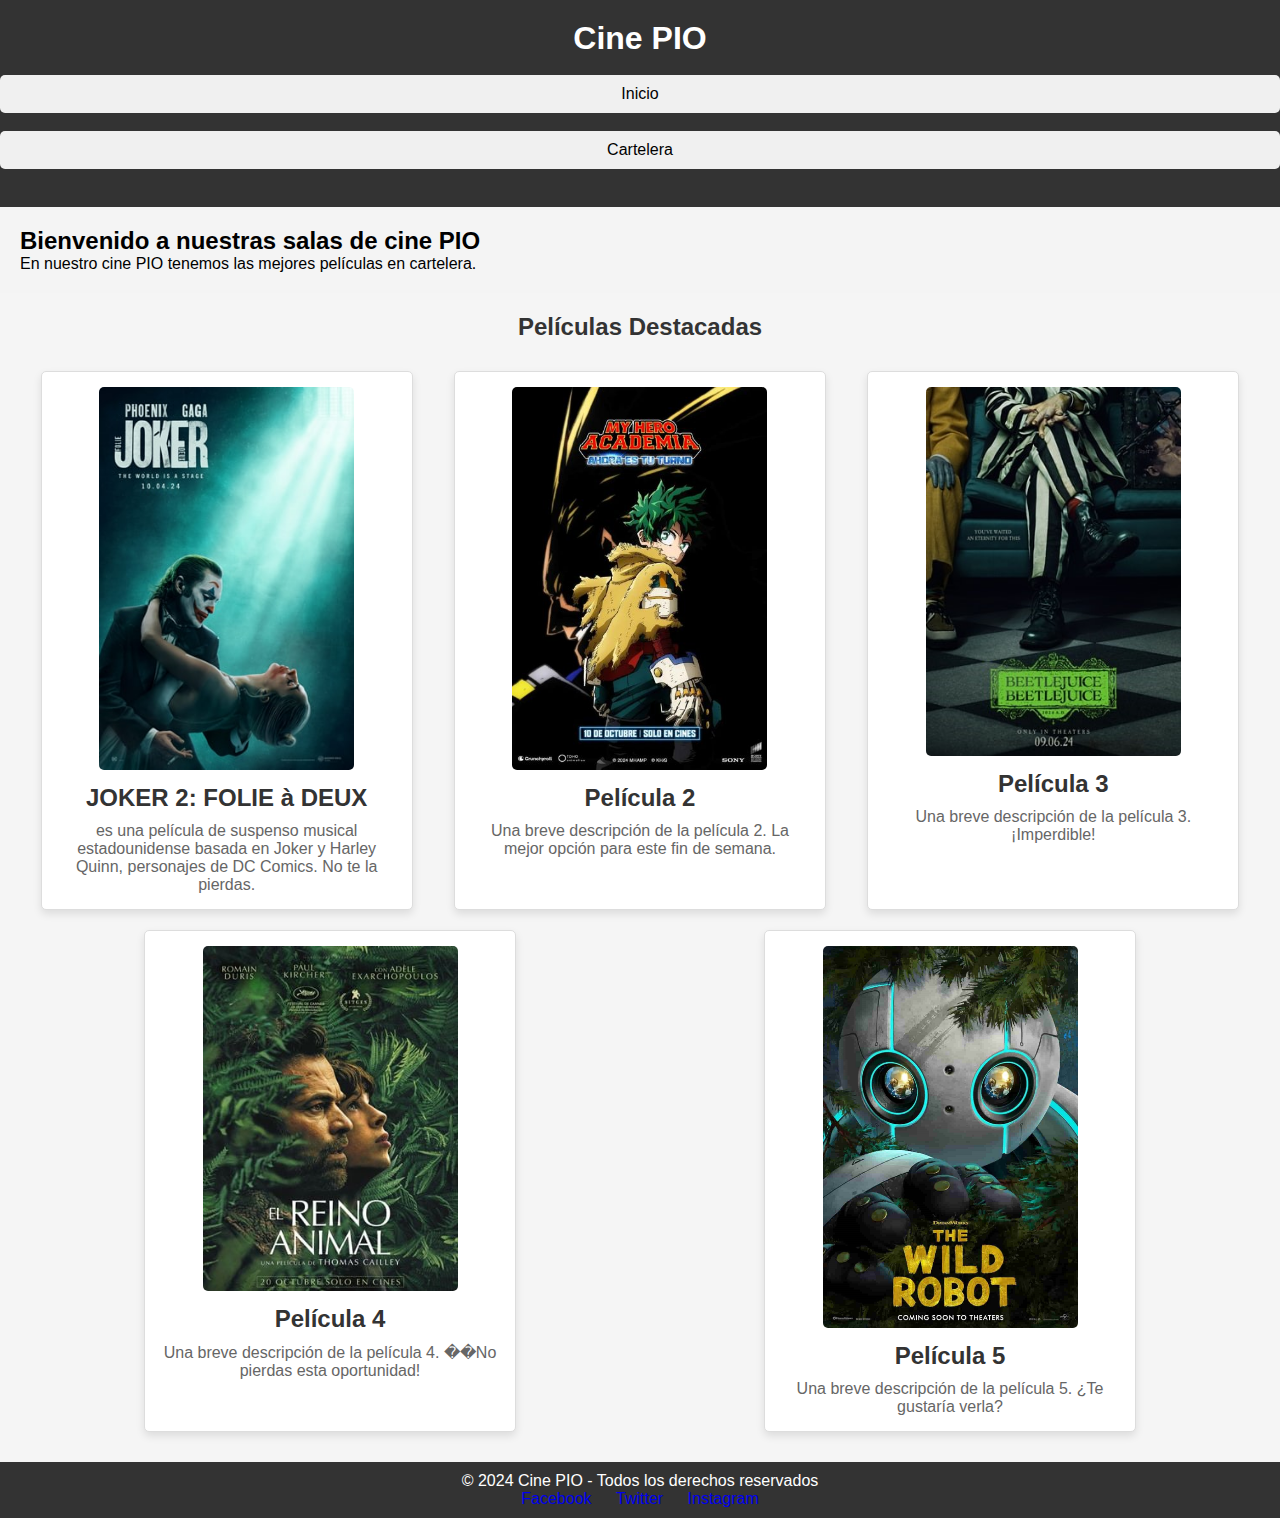
<file: Proyecto cine PIO/Index.html>
<!--en este documento ir-->

<!DOCTYPE html>
<html lang="es">
<head>
    <meta charset="UTF-8">
    <meta name="viewport" content="width=device-width, initial-scale=1.0">
    <meta name="description" content="Bienvenido a Cine PIO. Disfruta de las mejores películas en nuestras modernas salas de cine. Consulta la cartelera actual.">
    <title>Cine PIO</title>
    <link rel="stylesheet" href="Styles.css">
</head>
<body>
    <header>
        <h1>Cine PIO</h1>
        <nav>
            <ul>
                <li><a href="Index.html">Inicio</a></li>
                <li><a href="Cartelera.html">Cartelera</a></li>
            </ul>
        </nav>
    </header>

    

    <section id="index">
        <h2>Bienvenido a nuestras salas de cine PIO</h2>
        <p>En nuestro cine PIO tenemos las mejores películas en cartelera.</p>
    </section>

    <section id="destacados">
        <h2>Películas Destacadas</h2>
        <div class="peliculas-destacadas">
            <article class="pelicula">
                <img src="img/joker2.jpg" alt="Póster de película 1">
                <h3>JOKER 2: FOLIE à DEUX</h3>
                <p>es una película de suspenso musical estadounidense basada en Joker y Harley Quinn, personajes de DC Comics. No te la pierdas.</p>
            </article>
            <article class="pelicula">
                <img src="img/peli4.jpg" alt="Póster de película 2">
                <h3>Película 2</h3>
                <p>Una breve descripción de la película 2. La mejor opción para este fin de semana.</p>
            </article>
            <article class="pelicula">
                <img src="img/peli3.jpg" alt="Póster de película 3">
                <h3>Película 3</h3>
                <p>Una breve descripción de la película 3. ¡Imperdible!</p>
            </article>
            <article class="pelicula">
                <img src="img/peli2.jpg" alt="Póster de película 4">
                <h3>Película 4</h3>
                <p>Una breve descripción de la película 4. ��No pierdas esta oportunidad!</p>
            </article>
            <article class="pelicula">
                <img src="img/peli5.jpg" alt="Póster de película 5">
                <h3>Película 5</h3>
                <p>Una breve descripción de la película 5. ¿Te gustaría verla?</p>
            </article>
        </div>
    </section>

    <footer>
        <p>© 2024 Cine PIO - Todos los derechos reservados</p>
        <ul>
            <li><a href="#">Facebook</a></li>
            <li><a href="#">Twitter</a></li>
            <li><a href="#">Instagram</a></li>
        </ul>
    </footer>
</body>
</html>
</file>
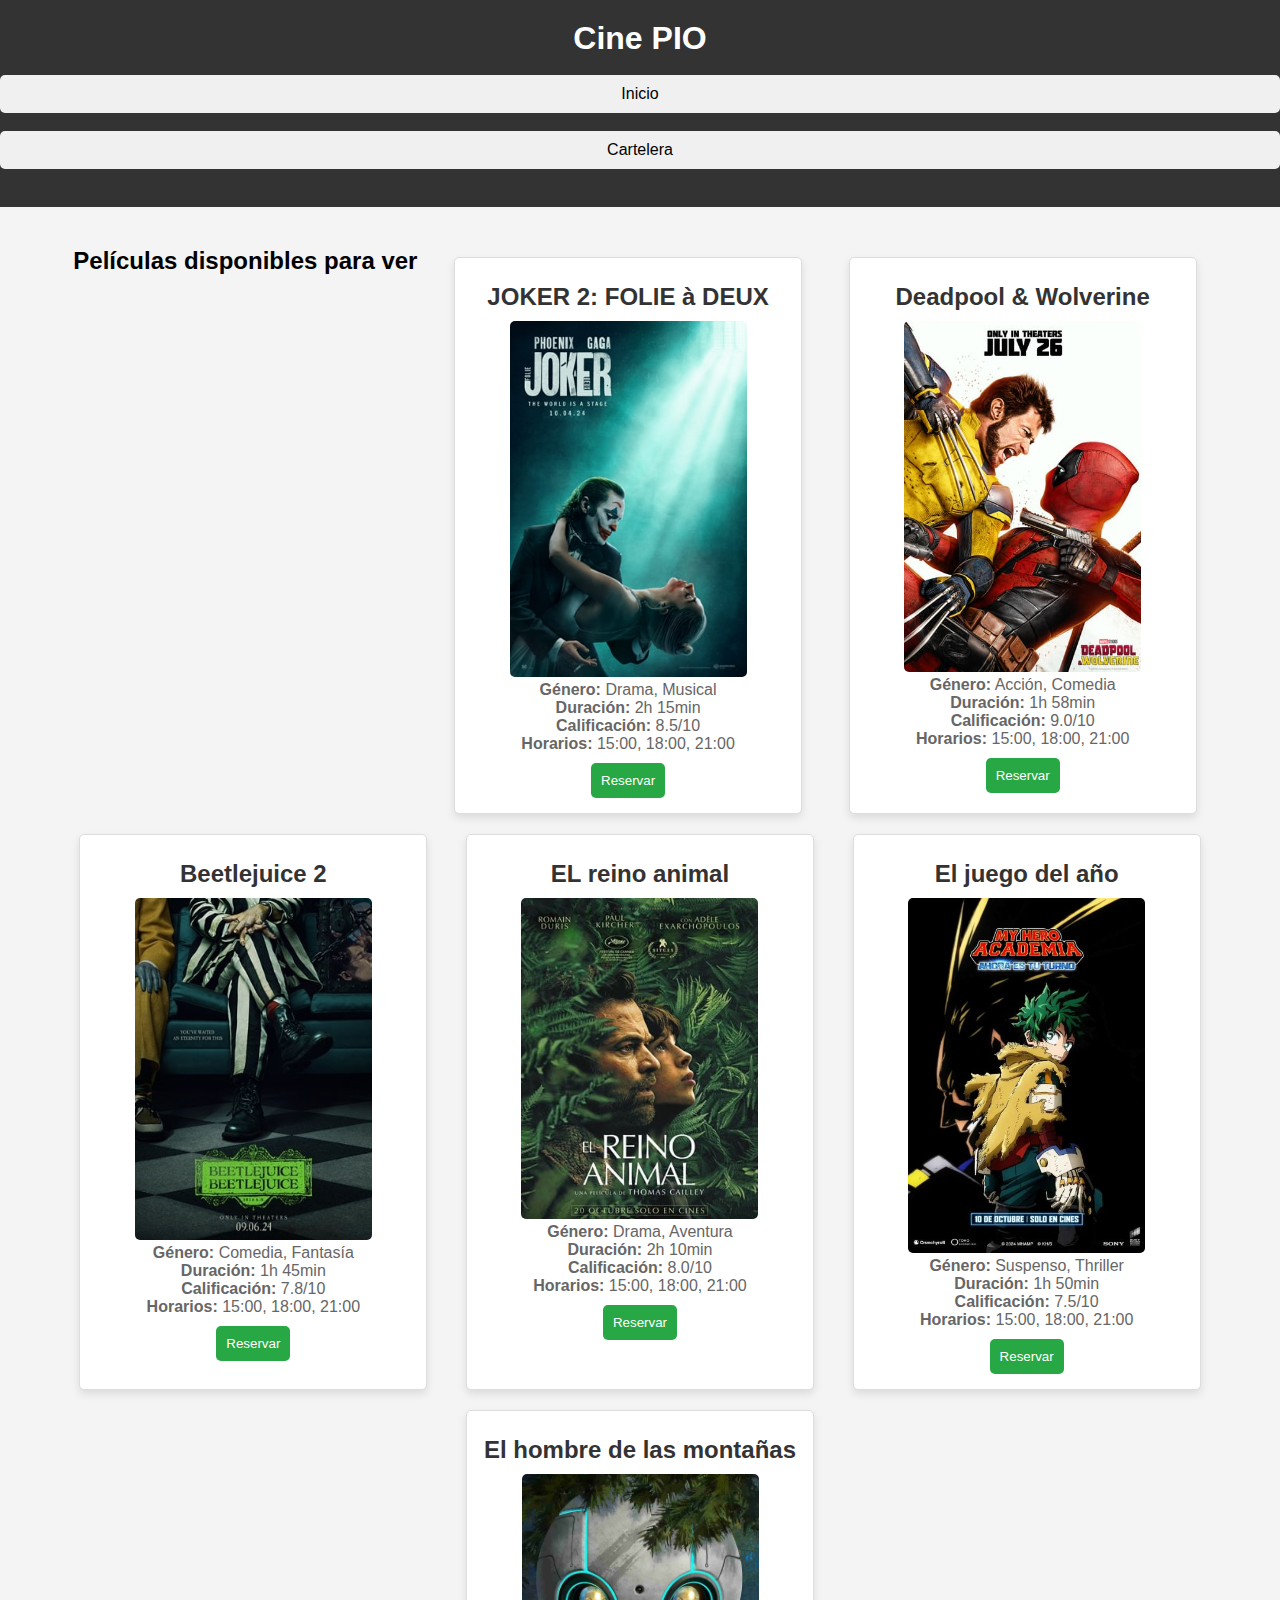
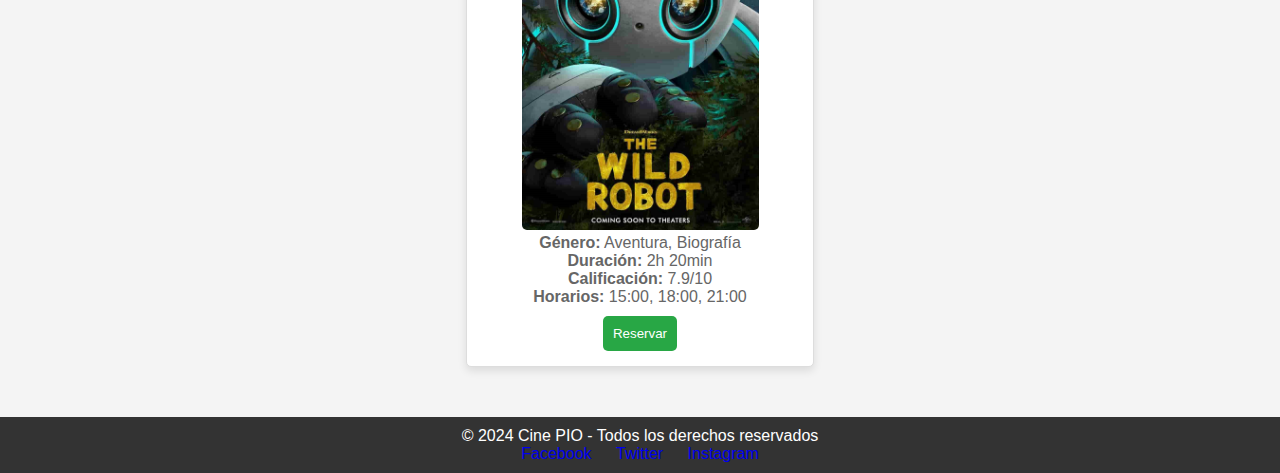
<file: Proyecto cine PIO/Cartelera.html>
<!DOCTYPE html>
<html lang="es">
<head>
    <meta charset="UTF-8">
    <meta name="viewport" content="width=device-width, initial-scale=1.0">
    <title>Cartelera</title>
    <link rel="stylesheet" href="Styles.css">
    <script src="scripts.js"></script>
</head>
<body>
    <header >
        <h1>Cine PIO</h1>
        <nav>
            <ul>
                <li><a href="Index.html">Inicio</a></li>
                <li><a href="Cartelera.html">Cartelera</a></li>
            </ul>
        </nav>
    </header>
    <section id="Cartelera">
    <h2>Películas disponibles para ver</h2>
    
    <div class="pelicula">
        <h3>JOKER 2: FOLIE à DEUX</h3>
        <img src="img/joker2.jpg" alt="Descripción de la imagen de Joker 2">
        <p><strong>Género:</strong> Drama, Musical</p>
        <p><strong>Duración:</strong> 2h 15min</p>
        <p><strong>Calificación:</strong> 8.5/10</p>
        <p><strong>Horarios:</strong> 15:00, 18:00, 21:00</p>
        <button onclick="redirigirAReserva('JOKER 2: FOLIE à DEUX')">Reservar</button>
    </div>

    <div class="pelicula">
        <h3>Deadpool & Wolverine</h3>
        <img src="img/deadpoolandwolverine_lob_crd_03.jpg" alt="Descripción de la imagen de Deadpool y Wolverine">
        <p><strong>Género:</strong> Acción, Comedia</p>
        <p><strong>Duración:</strong> 1h 58min</p>
        <p><strong>Calificación:</strong> 9.0/10</p>
        <p><strong>Horarios:</strong> 15:00, 18:00, 21:00</p>
        <button onclick="redirigirAReserva('Deadpool & Wolverine')">Reservar</button>
    </div>

    <div class="pelicula">
        <h3>Beetlejuice 2</h3>
        <img src="img/peli3.jpg" alt="Descripción de la imagen de Beetlejuice 2">
        <p><strong>Género:</strong> Comedia, Fantasía</p>
        <p><strong>Duración:</strong> 1h 45min</p>
        <p><strong>Calificación:</strong> 7.8/10</p>
        <p><strong>Horarios:</strong> 15:00, 18:00, 21:00</p>
        <button onclick="redirigirAReserva('Beetlejuice 2')">Reservar</button>
    </div>

    <div class="pelicula">
        <h3>EL reino animal</h3>
        <img src="img/peli2.jpg" alt="Descripción de la imagen de El reino animal">
        <p><strong>Género:</strong> Drama, Aventura</p>
        <p><strong>Duración:</strong> 2h 10min</p>
        <p><strong>Calificación:</strong> 8.0/10</p>
        <p><strong>Horarios:</strong> 15:00, 18:00, 21:00</p>
        <button onclick="redirigirAReserva('EL reino animal')">Reservar</button>
    </div>

    <div class="pelicula">
        <h3>El juego del año</h3>
        <img src="img/peli4.jpg" alt="Descripción de la imagen de El juego del año">
        <p><strong>Género:</strong> Suspenso, Thriller</p>
        <p><strong>Duración:</strong> 1h 50min</p>
        <p><strong>Calificación:</strong> 7.5/10</p>
        <p><strong>Horarios:</strong> 15:00, 18:00, 21:00</p>
        <button onclick="redirigirAReserva('El juego del año')">Reservar</button>
    </div>

    <div class="pelicula">
        <h3>El hombre de las montañas</h3>
        <img src="img/peli5.jpg" alt="Descripción de la imagen de El hombre de las montañas">
        <p><strong>Género:</strong> Aventura, Biografía</p>
        <p><strong>Duración:</strong> 2h 20min</p>
        <p><strong>Calificación:</strong> 7.9/10</p>
        <p><strong>Horarios:</strong> 15:00, 18:00, 21:00</p>
        <button onclick="redirigirAReserva('El hombre de las montañas')">Reservar</button>
    </div>

</section>
        <footer>
            <p>© 2024 Cine PIO - Todos los derechos reservados</p>
            <ul>
                <li><a href="#">Facebook</a></li>
                <li><a href="#">Twitter</a></li>
                <li><a href="#">Instagram</a></li>
            </ul>
        </footer>
</body>
</html>
</file>
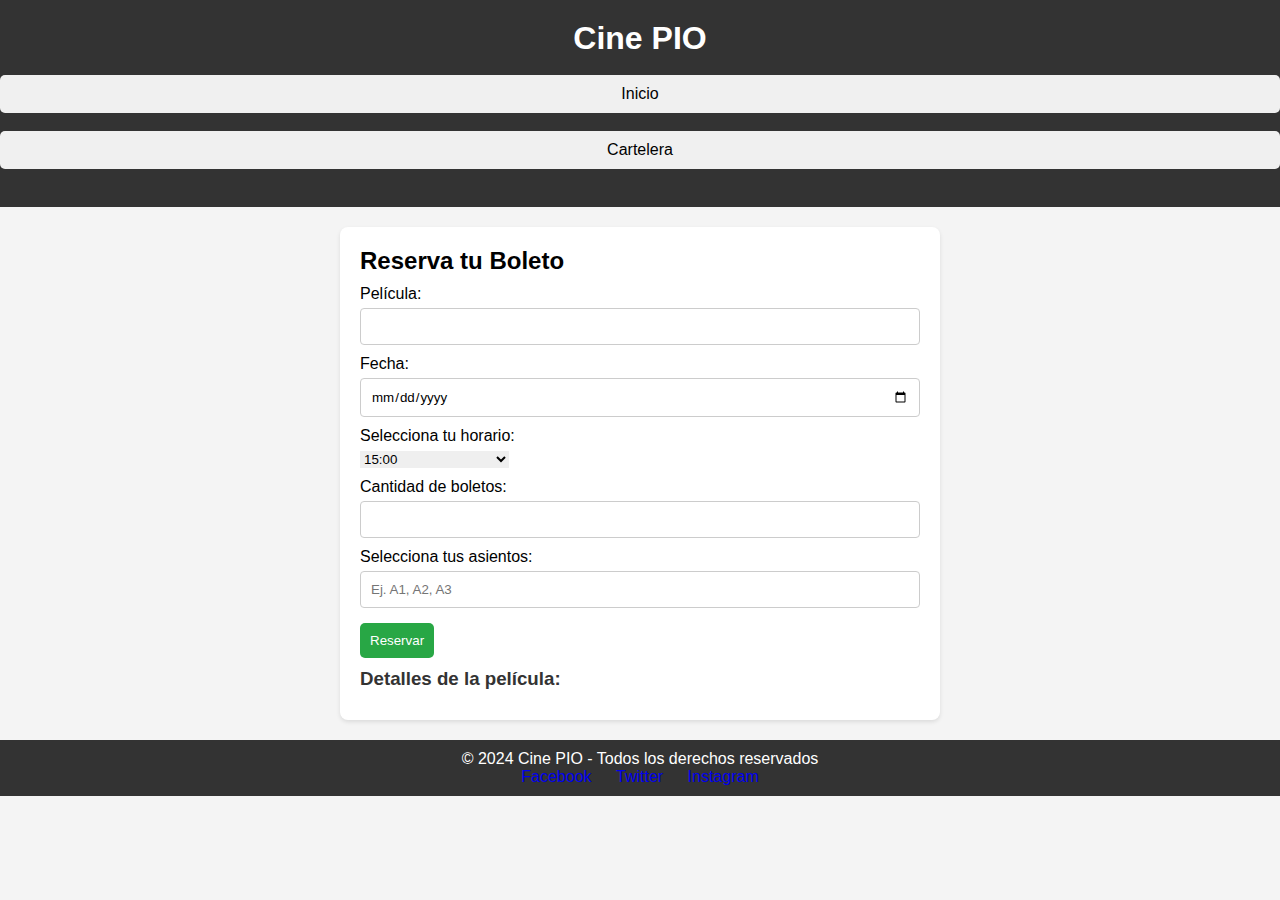
<file: Proyecto cine PIO/reserva.html>
<!DOCTYPE html>
<html lang="es">
<head>
    <meta charset="UTF-8">
    <meta name="viewport" content="width=device-width, initial-scale=1.0">
    <title>reserva</title>
    <link rel="stylesheet" href="Styles.css">
    <script src="scripts.js"></script>
</head>
<body>
    <header>
        <h1>Cine PIO</h1>
        <nav>
            <ul>
                <li><a href="Index.html">Inicio</a></li>
                <li><a href="Cartelera.html">Cartelera</a></li>
                
            </ul>
        </nav>
    </header>

    <section id="reserva">
        <h2>Reserva tu Boleto</h2>
        <form action="en proceso" method="post">
            <!-- Selección de película -->
            <label for="pelicula">Película:</label>
            <input type="text" id="pelicula" name="pelicula" readonly>
            <label for="fecha">Fecha:</label>
            <input type="date" id="fecha" name="fecha" required>

            <label for="horario">Selecciona tu horario:</label>
            <select id="horario" name="horario" required>
            <option value="" disabled>Selecciona un horario</option>
            <option value="15:00">15:00</option>
            <option value="18:00">18:00</option>
            <option value="21:00">21:00</option>
            </select>

            
            <label for="cantidad">Cantidad de boletos:</label>
            <input type="number" id="cantidad" name="cantidad" min="1" max="10" required>

            <!-- Selección de asientos -->
            <label for="asientos">Selecciona tus asientos:</label>
            <input type="text" id="asientos" name="asientos" placeholder="Ej. A1, A2, A3" required>

            <!-- Botón de envío -->
            <input type="submit" value="Reservar">
        </form>
        
        <!-- Información de la película -->
        <h3>Detalles de la película:</h3>
        <p id="genero"></p>
        <p id="duracion"></p>
        <p id="calificacion"></p>
        <p id="horarios"></p>
    </section>

    <footer>
        <p>© 2024 Cine PIO - Todos los derechos reservados</p>
        <ul>
            <li><a href="#">Facebook</a></li>
            <li><a href="#">Twitter</a></li>
            <li><a href="#">Instagram</a></li>
        </ul>
    </footer>
</body>
</html>
</file>
<file: Proyecto cine PIO/Styles.css>
/*donde le daremos estilo a nuestra pagina*/

*{
    margin: 0;
    padding: 0;
    box-sizing: border-box;
    text-decoration: none;
    border: none;
    scroll-behavior: smooth;
    font-family: "Poppins", sans-serif; 
}



nav ul li a {
    display:block;
    text-align: center;
    text-decoration: none;
    color: #000;
    padding: 10px;
    background-color: #f0f0f0;
    border-radius: 5px;
    transition: background-color 0.3s ease, color 0.3s ease;
}

nav ul li a:hover {
    background-color: #333;
    color: #fff;
}

h1 {
    text-align: center;
    color: #fff;
}

body {
    font-family: Arial, sans-serif;
    margin: 0;
    padding: 0;
    background-color: #f4f4f4;
}

header {
    background: #333;
    color: #fff;
    padding: 20px 0;
    text-align: center;
}

nav ul {
    list-style: none;
    padding: 0;
}

nav ul li {
    display: inline;
    margin: 0 15px;
}

nav ul li a {
    color: #000;
    text-decoration: none;
}

section {
    padding: 20px;
}

#Cartelera {
    display: flex;
    flex-wrap: wrap;
    justify-content: space-around; /* Alinea el contenido horizontalmente */
    margin: 20px auto; /* Centra la sección en la página */
    max-width: 1200px; /* Limita el ancho de la sección */
}

.pelicula {
    background-color: #fff;
    border: 1px solid #ccc;
    border-radius: 10px;
    box-shadow: 0 4px 8px rgba(0, 0, 0, 0.1);
    margin: 10px;
    padding: 15px;
    width: 300px; /* Ancho de cada tarjeta de película */
    transition: transform 0.2s; /* Añade una animación suave al pasar el mouse */
}

.pelicula:hover {
    transform: scale(1.05); /* Aumenta el tamaño al pasar el mouse */
}

.pelicula img {
    max-width: 100%; /* Hace que la imagen se ajuste al ancho de la tarjeta */
    border-radius: 8px; /* Añade esquinas redondeadas a la imagen */
}

h3 {
    margin: 10px 0; /* Espacio arriba y abajo del título */
    color: #333;
}

button {
    background-color: #28a745; /* Color verde para el botón */
    border: none;
    border-radius: 5px;
    color: white;
    cursor: pointer;
    padding: 10px;
    text-align: center;
    text-decoration: none;
    display: inline-block;
    margin-top: 10px;
}

button:hover {
    background-color: #218838; /* Color más oscuro al pasar el mouse */
}

footer {
    text-align: center;
    padding: 10px;
    background: #333;
    color: #fff;
    position: relative;
    bottom: 0;
    width: 100%;
}

footer ul {
    list-style: none;
    padding: 0;
}

footer ul li {
    display: inline;
    margin: 0 10px;
}

#destacados {
    padding: 20px;
    background-color: #f5f5f5;
}

#destacados h2 {
    text-align: center;
    margin-bottom: 20px;
    color: #333;
}

.peliculas-destacadas {
    display: flex;
    justify-content: space-around;
    flex-wrap: wrap;
}

.pelicula {
    background-color: white;
    border: 1px solid #ddd;
    border-radius: 5px;
    width: 30%;
    margin: 10px;
    padding: 15px;
    text-align: center;
    box-shadow: 0px 4px 8px rgba(0, 0, 0, 0.1);
}

.pelicula img {
    width: 75%;
    height: auto;
    border-radius: 5px;
}

.pelicula h3 {
    margin-top: 10px;
    font-size: 1.5rem;
    color: #333;
}

.pelicula p {
    color: #666;
}

#reserva {
    background-color: white; /* Fondo blanco para la sección de reserva */
    border-radius: 8px;
    box-shadow: 0 2px 4px rgba(0, 0, 0, 0.1);
    margin: 20px auto; /* Centramos la sección */
    max-width: 600px; /* Ancho máximo para la sección de reserva */
    padding: 20px;
}

label {
    display: block;
    margin: 10px 0 5px;
}

input[type="text"], 
input[type="date"], 
input[type="number"] {
    width: 100%;
    padding: 10px;
    border: 1px solid #ccc;
    border-radius: 4px;
}

input[type="submit"] {
    background-color: #28a745; /* Color verde para el botón */
    color: white;
    border: none;
    padding: 10px;
    border-radius: 5px;
    cursor: pointer;
    transition: background-color 0.3s ease;
    margin-top: 15px; /* Espacio superior para separar del resto del formulario */
}

input[type="submit"]:hover {
    background-color: #218838; /* Color más oscuro al pasar el mouse */
}
</file>
